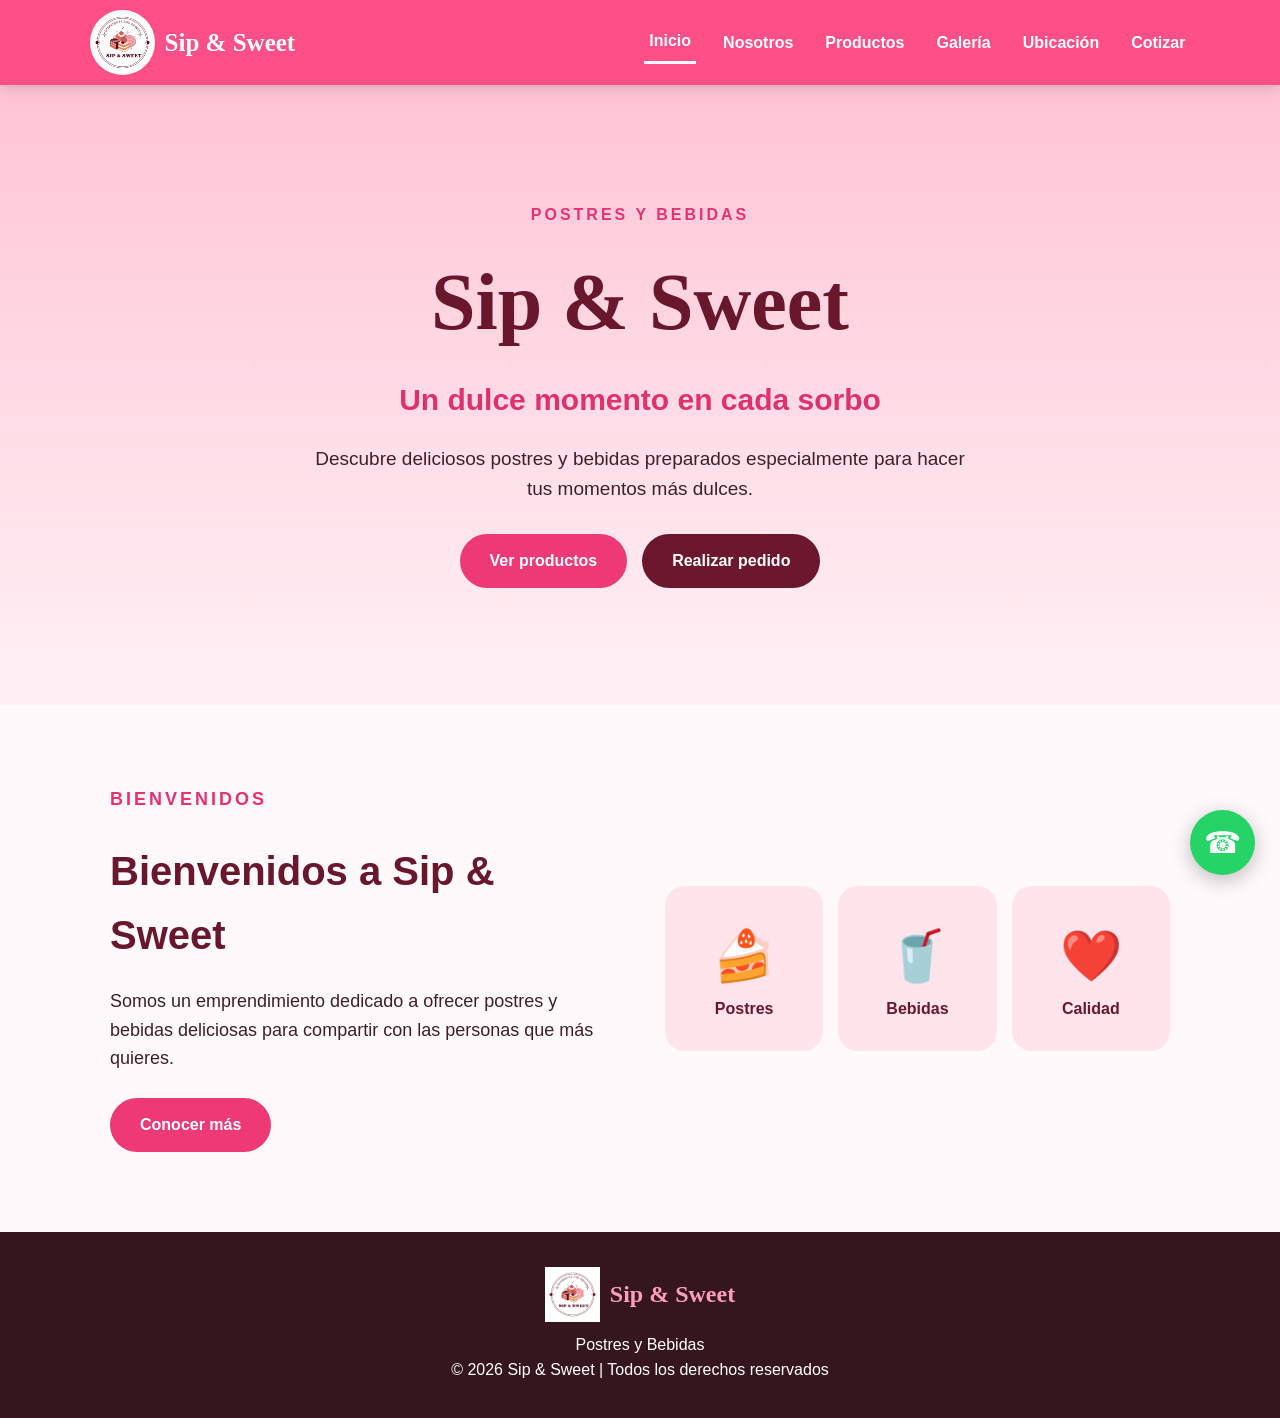
<file: index.html>
<!DOCTYPE html>
<html lang="es">
<head>
    <meta charset="UTF-8">
    <meta name="viewport" content="width=device-width, initial-scale=1.0">
    <title>Sip & Sweet | Inicio</title>
    <link rel="stylesheet" href="Style.css">
</head>

<body>
    <header class="header">
        <a href="index.html" class="logo-area">
            <img src="SIP & SWEET.jpg.jpeg" alt="Logo Sip & Sweet">
            <span>Sip & Sweet</span>
        </a>

        <nav class="menu">
            <a href="index.html" class="activo">Inicio</a>
            <a href="Nosotros.html">Nosotros</a>
            <a href="Productos.html">Productos</a>
            <a href="Galeria.html">Galería</a>
            <a href="Ubicacion.html">Ubicación</a>
            <a href="Cotizar.html">Cotizar</a>
        </nav>
    </header>

    <main>
        <section class="hero">
            <div class="hero-contenido">
                <p class="etiqueta">
                    POSTRES Y BEBIDAS
                </p>

                <h1>
                    Sip & Sweet
                </h1>

                <h2>
                    Un dulce momento en cada sorbo
                </h2>

                <p>
                    Descubre deliciosos postres y bebidas preparados
                    especialmente para hacer tus momentos más dulces.
                </p>

                <div class="botones">
                    <a href="Productos.html" class="btn">
                        Ver productos
                    </a>
                    <a href="Cotizar.html" class="btn btn-secundario">
                        Realizar pedido
                    </a>
                </div>
            </div>
        </section>

        <section class="bienvenida">
            <div>
                <p class="etiqueta">
                    BIENVENIDOS
                </p>
                <h2>
                    Bienvenidos a Sip & Sweet
                </h2>
                <p>
                    Somos un emprendimiento dedicado a ofrecer
                    postres y bebidas deliciosas para compartir
                    con las personas que más quieres.
                </p>
                <a href="Nosotros.html" class="btn">
                    Conocer más
                </a>
            </div>

            <div class="bienvenida-iconos">
                <div>
                    🍰
                    <span>Postres</span>
                </div>

                <div>
                    🥤
                    <span>Bebidas</span>
                </div>

                <div>
                    ❤️
                    <span>Calidad</span>
                </div>

            </div>
        </section>
    </main>

    <footer>
        <div class="footer-logo">
            <img src="SIP & SWEET.jpg.jpeg" alt="Logo Sip & Sweet">
            <h2>
                Sip & Sweet
            </h2>
        </div>

        <p>
            Postres y Bebidas
        </p>

        <p>
            © 2026 Sip & Sweet | Todos los derechos reservados
        </p>

    </footer>

    <a href="https://wa.me/50239715109?text=Hola%20Sip%20%26%20Sweet%2C%20quiero%20información."
    target="_blank"
    class="whatsapp" aria-label="WhatsApp">
        ☎
    </a>

</body>
</html>
</file>
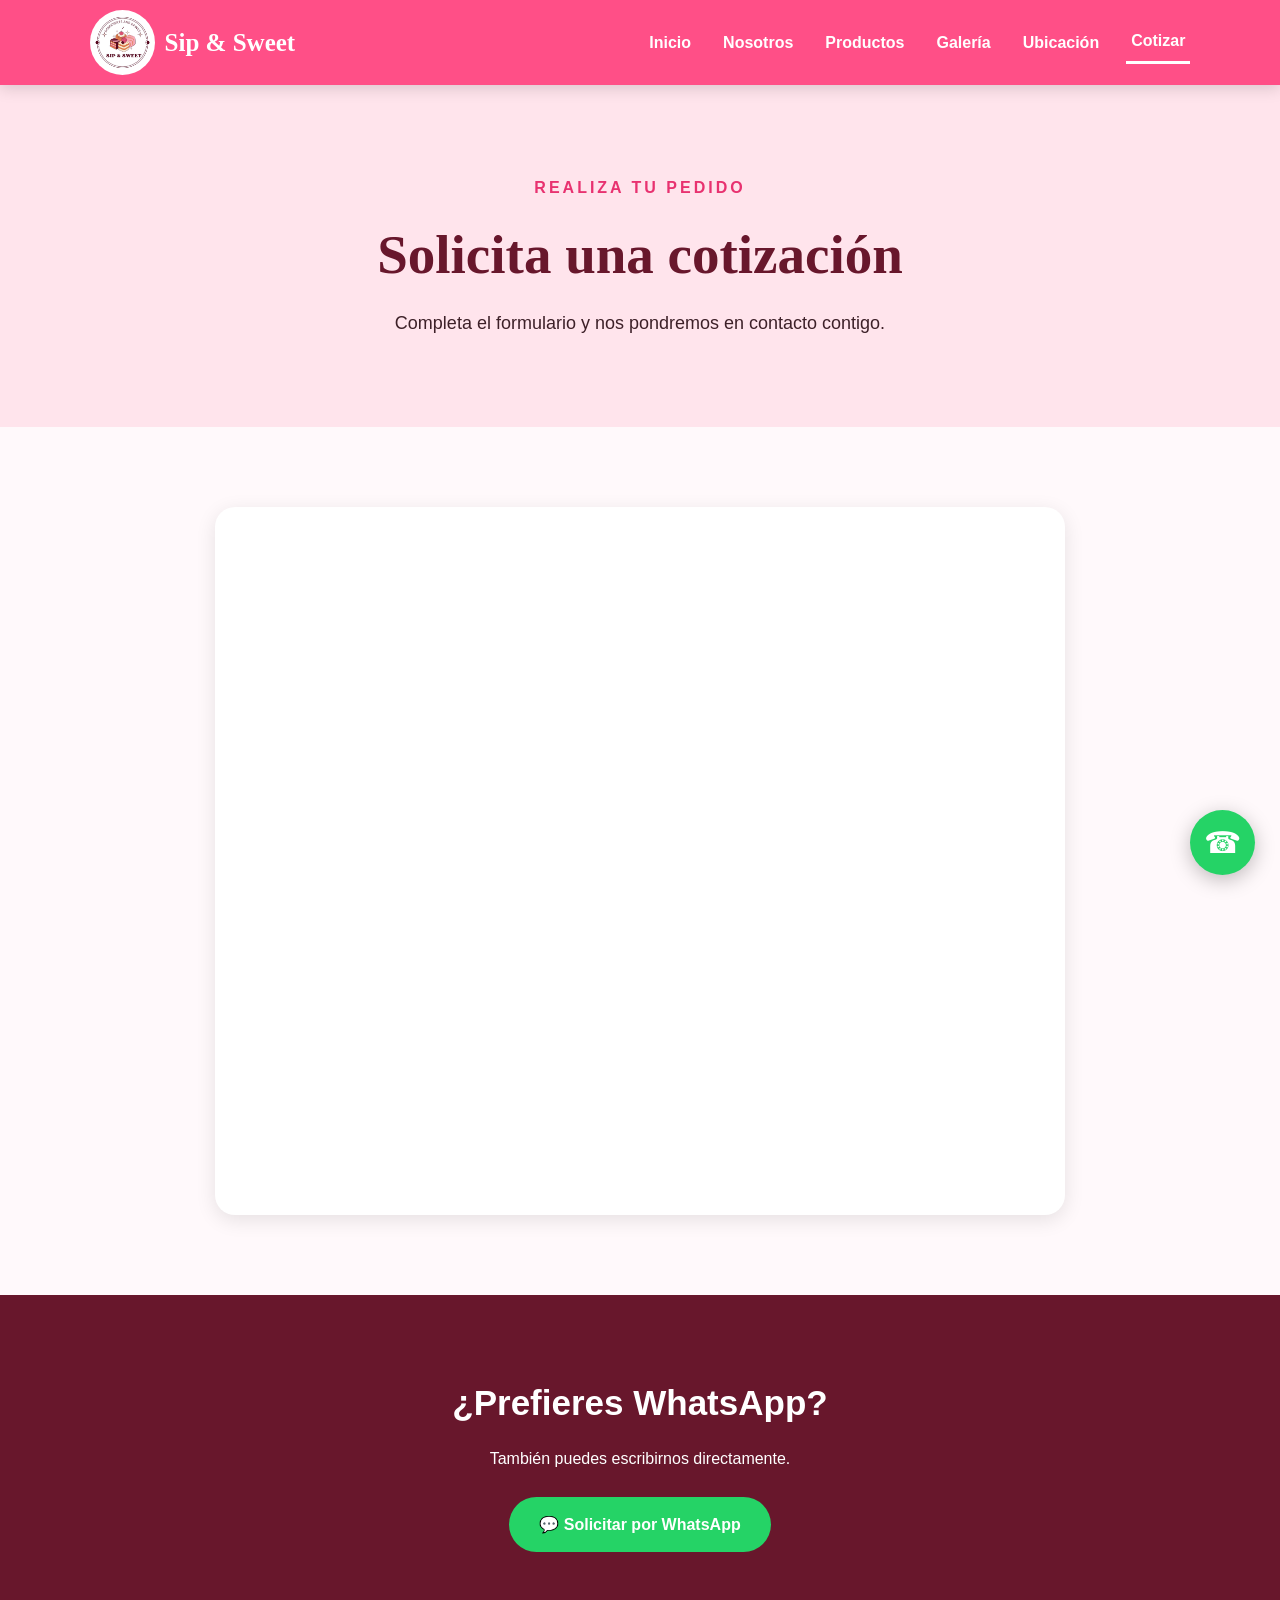
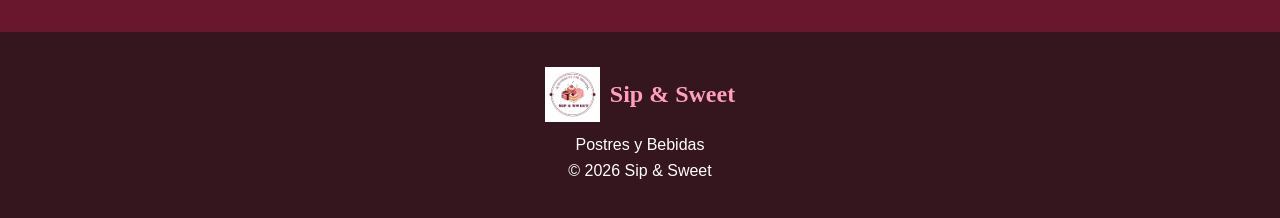
<file: Cotizar.html>
<!DOCTYPE html>
<html lang="es">
<head>
    <meta charset="UTF-8">
    <meta name="viewport" content="width=device-width, initial-scale=1.0">
    <title>Sip & Sweet | Cotizar</title>
    <link rel="stylesheet" href="Style.css">
</head>

<body>
    <header class="header">
        <a href="index.html" class="logo-area">
            <img src="SIP & SWEET.jpg.jpeg" alt="Logo">
            <span>
                Sip & Sweet
            </span>
        </a>

        <nav class="menu">
            <a href="index.html">Inicio</a>
            <a href="Nosotros.html">Nosotros</a>
            <a href="Productos.html">Productos</a>
            <a href="Galeria.html">Galería</a>
            <a href="Ubicacion.html">Ubicación</a>
            <a href="Cotizar.html" class="activo">Cotizar</a>
        </nav>
    </header>

    <main>
        <section class="pagina-titulo">
            <p class="etiqueta">
                REALIZA TU PEDIDO
            </p>

            <h1>
                Solicita una cotización
            </h1>

            <p>
                Completa el formulario y nos pondremos en contacto contigo.
            </p>

        </section>


        <section class="seccion">
            <div class="formulario">

                <iframe src="https://docs.google.com/forms/d/e/1FAIpQLSerb59n54mi8yVK3puE0vmcyumna59EAWSUeLWw6-2KapjbzQ/viewform?usp=sharing&ouid=100980367178683352864" width="100%"
                    height="700" frameborder="0" marginheight="0" marginwidth="0">

                    Cargando formulario...

                </iframe>
            </div>
        </section>

        <section class="contacto">
            <h2>
                ¿Prefieres WhatsApp?
            </h2>

            <p>
                También puedes escribirnos directamente.
            </p>

            <a href="https://wa.me/50239715109?text=Hola%20Sip%20%26%20Sweet%2C%20quiero%20información."
                target="_blank" class="btn-whatsapp">

                💬 Solicitar por WhatsApp

            </a>
        </section>
    </main>

    <footer>
        <div class="footer-logo">
            <img src="SIP & SWEET.jpg.jpeg" alt="Logo">
            <h2>
                Sip & Sweet
            </h2>
        </div>

        <p>
            Postres y Bebidas
        </p>

        <p>
            © 2026 Sip & Sweet
        </p>
    </footer>

    <a href="https://wa.me/50239715109?text=Hola%20Sip%20%26%20Sweet%2C%20quiero%20información."
        target="_blank"
        class="whatsapp" aria-label="WhatsApp">
        ☎
    </a>

</body>
</html>
</file>
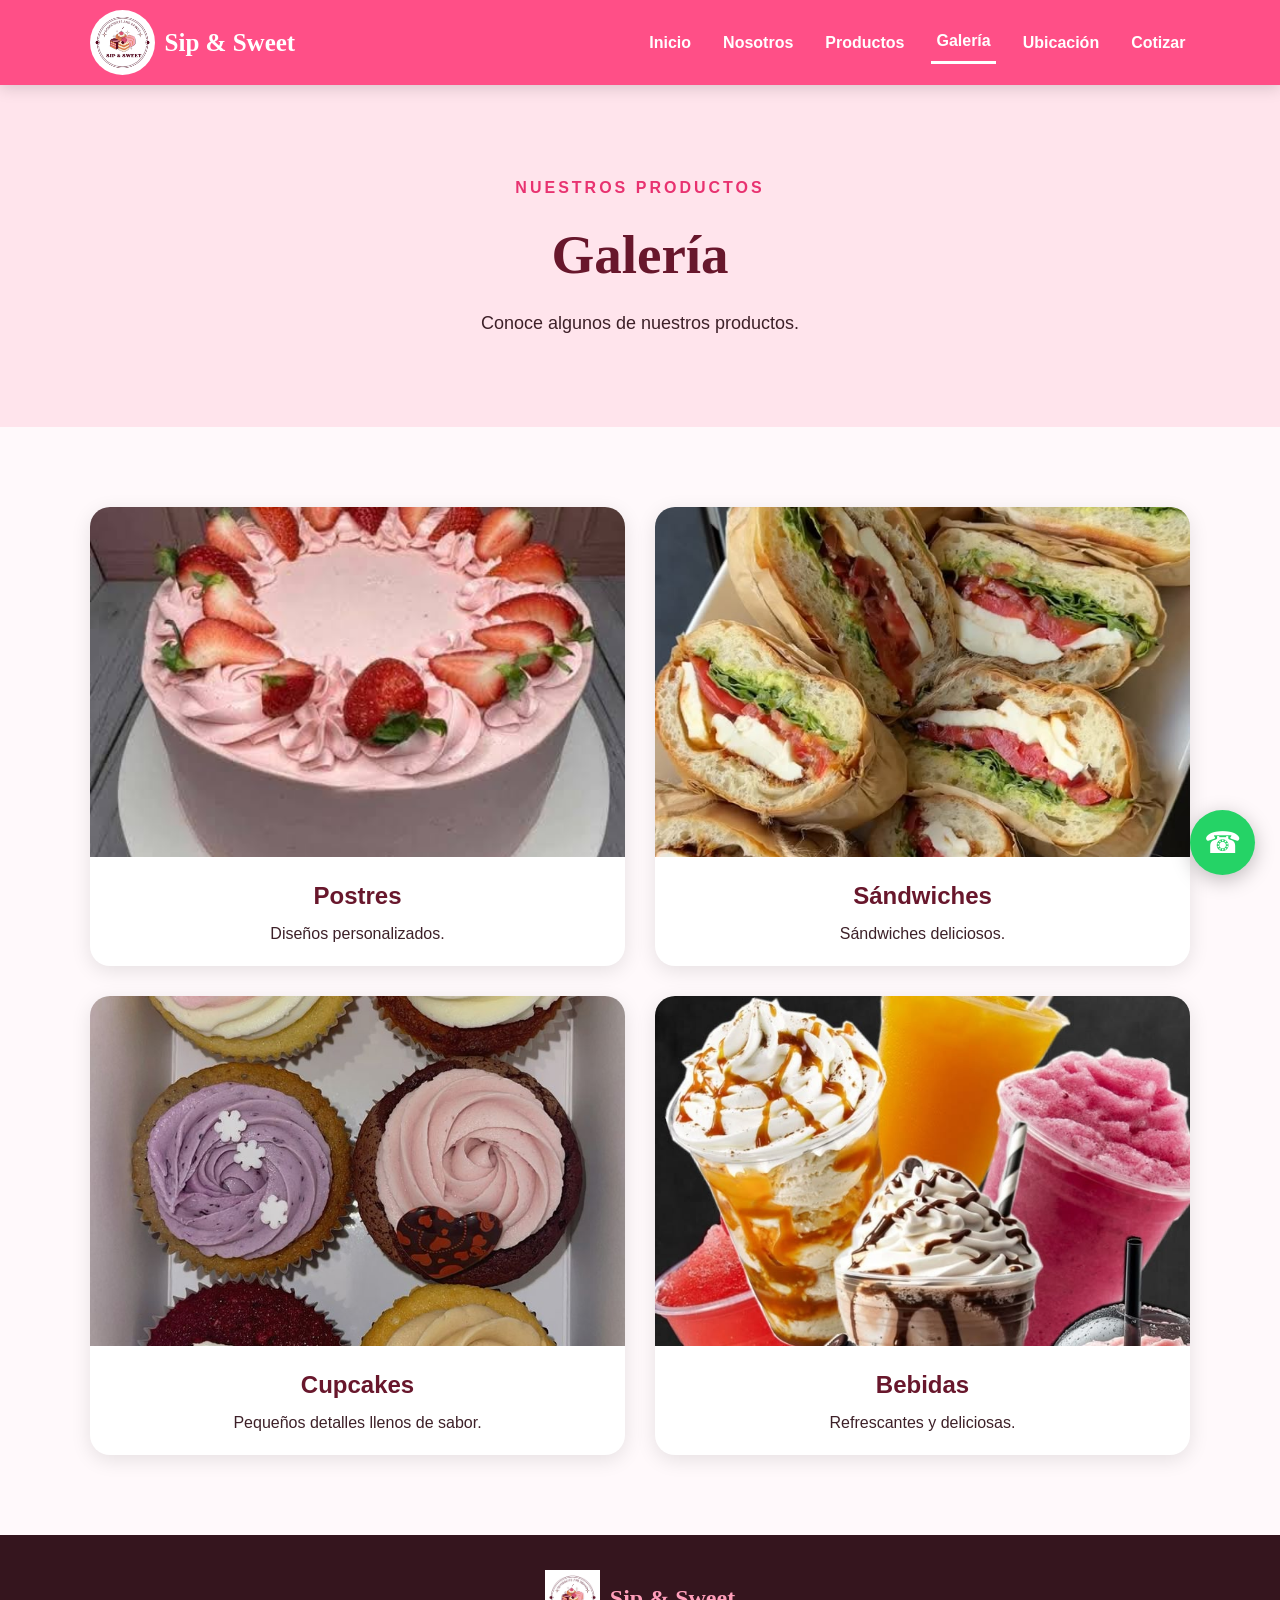
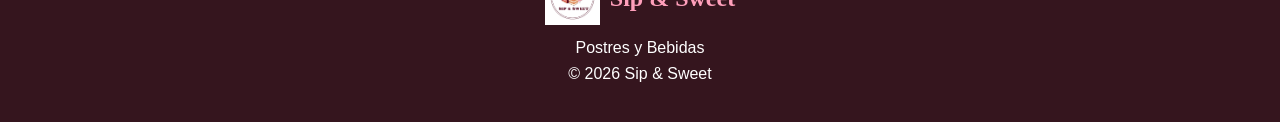
<file: Galeria.html>
<!DOCTYPE html>
<html lang="es">
<head>
    <meta charset="UTF-8">
    <meta name="viewport" content="width=device-width, initial-scale=1.0">
    <title>Sip & Sweet | Galería</title>
    <link rel="stylesheet" href="Style.css">
</head>

<body>
    <header class="header">
        <a href="index.html" class="logo-area">
            <img src="SIP & SWEET.jpg.jpeg" alt="Logo">

            <span>
                Sip & Sweet
            </span>
        </a>

        <nav class="menu">
            <a href="index.html">Inicio</a>
            <a href="Nosotros.html">Nosotros</a>
            <a href="Productos.html">Productos</a>
            <a href="Galeria.html" class="activo">Galería</a>
            <a href="Ubicacion.html">Ubicación</a>
            <a href="Cotizar.html">Cotizar</a>
        </nav>
    </header>

    <main>
        <section class="pagina-titulo">
            <p class="etiqueta">
                NUESTROS PRODUCTOS
            </p>

            <h1>
                Galería
            </h1>

            <p>
                Conoce algunos de nuestros productos.
            </p>
        </section>

        <section class="seccion">
            <div class="galeria">
                <div class="foto">
                    <img src="pastel.jpg" alt="Pastel de Sip & Sweet">
                    <div class="foto-info">

                        <h2>
                            Postres
                        </h2>

                        <p>
                            Diseños personalizados.
                        </p>

                    </div>

                </div>

                <div class="foto">
                    <img src="sandwiches.jpg" alt="sandwiches">
                    <div class="foto-info">
                        <h2>
                            Sándwiches
                        </h2>

                        <p>
                            Sándwiches deliciosos.
                        </p>

                    </div>

                </div>


                <div class="foto">
                    <img src="cupcake.jpg" alt="Cupcakecs">
                    <div class="foto-info">

                        <h2>
                            Cupcakes
                        </h2>

                        <p>
                            Pequeños detalles llenos de sabor.
                        </p>

                    </div>

                </div>

                <div class="foto">
                    <img src="frappe.jpg" alt="Bebida">
                    <div class="foto-info">

                        <h2>
                            Bebidas
                        </h2>

                        <p>
                            Refrescantes y deliciosas.
                        </p>

                    </div>

                </div>

            </div>

        </section>

    </main>


    <footer>

        <div class="footer-logo">

            <img src="SIP & SWEET.jpg.jpeg" alt="Logo">

            <h2>
                Sip & Sweet
            </h2>

        </div>

        <p>
            Postres y Bebidas
        </p>

        <p>
            © 2026 Sip & Sweet
        </p>

    </footer>

    <a href="https://wa.me/50239715109?text=Hola%20Sip%20%26%20Sweet%2C%20quiero%20información."
    target="_blank"
    class="whatsapp" aria-label="WhatsApp">
        ☎
    </a>

</body>
</html>
</file>
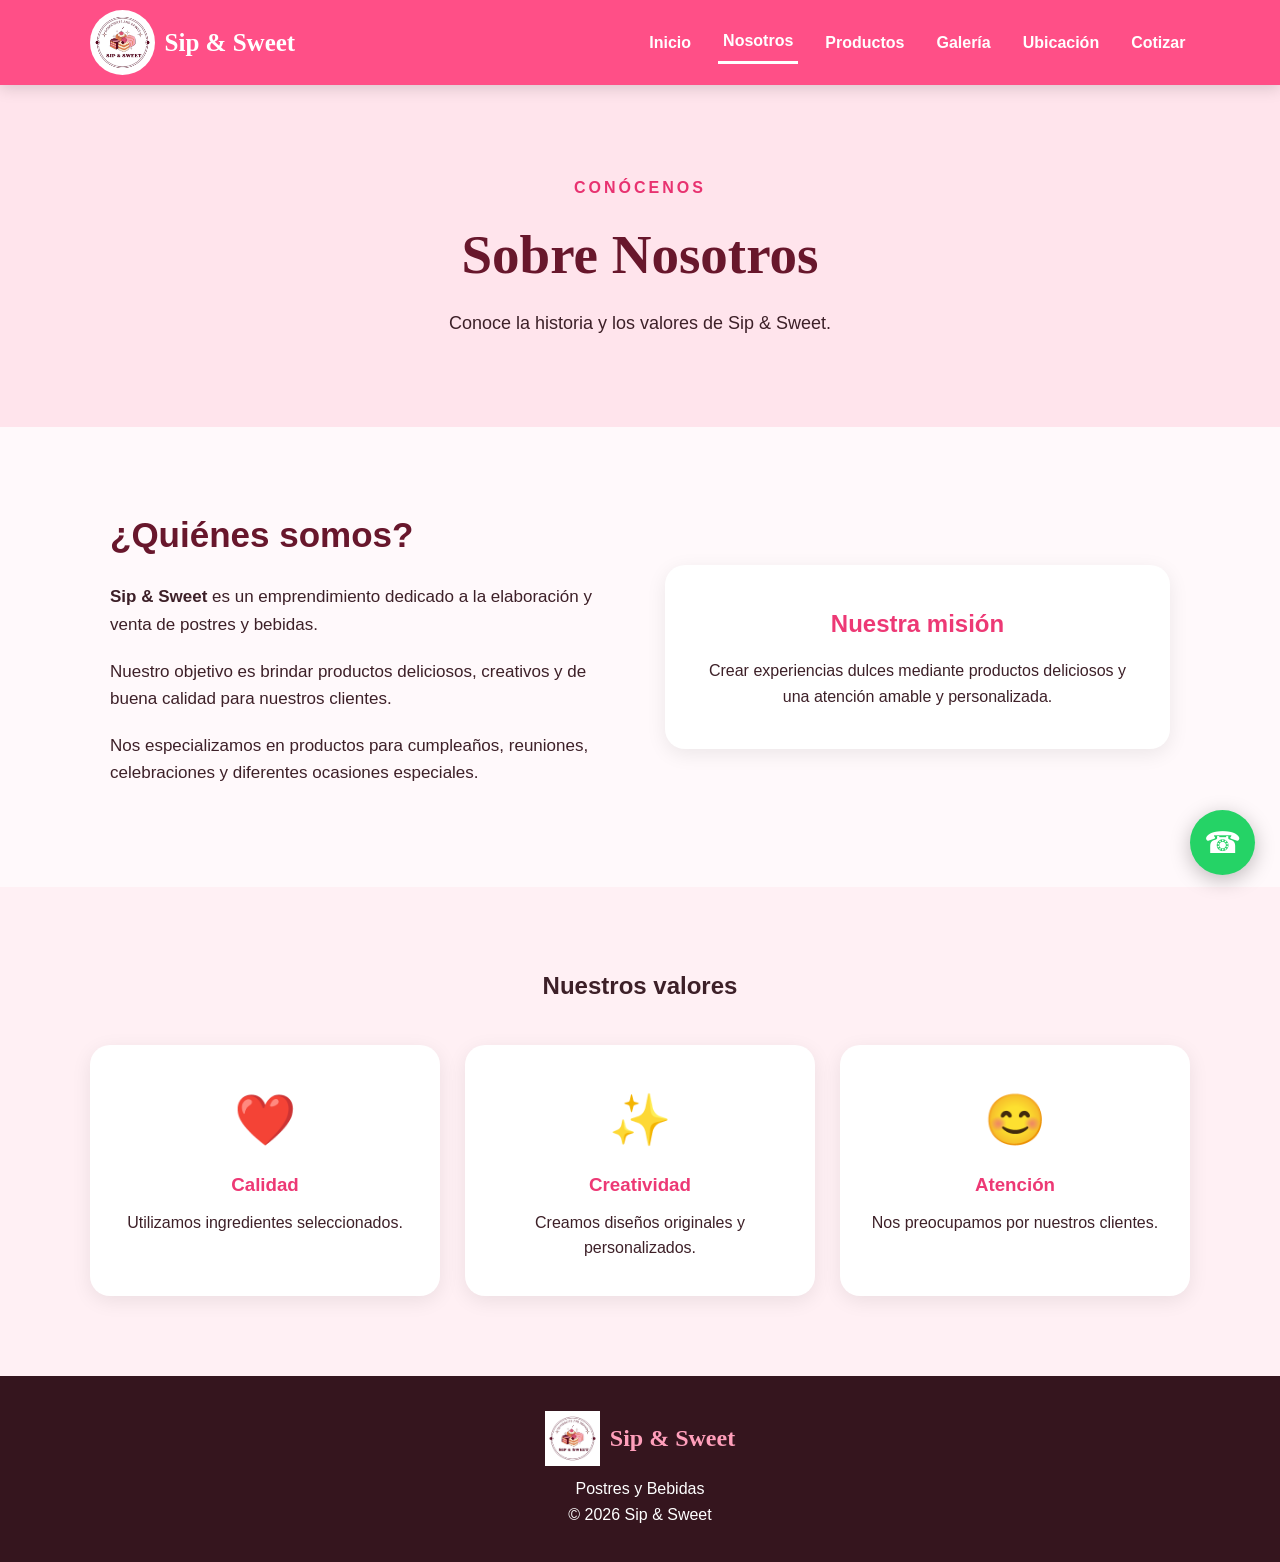
<file: Nosotros.html>
<!DOCTYPE html>
<html lang="es">
<head>
    <meta charset="UTF-8">
    <meta name="viewport" content="width=device-width, initial-scale=1.0">
    <title>Sip & Sweet | Nosotros</title>
    <link rel="stylesheet" href="Style.css">
</head>

<body>
    <header class="header">
        <a href="index.html" class="logo-area">
            <img src="SIP & SWEET.jpg.jpeg" alt="Logo Sip & Sweet">
            <span>Sip & Sweet</span>
        </a>

        <nav class="menu">
            <a href="index.html">Inicio</a>
            <a href="Nosotros.html" class="activo">Nosotros</a>
            <a href="Productos.html">Productos</a>
            <a href="Galeria.html">Galería</a>
            <a href="Ubicacion.html">Ubicación</a>
            <a href="Cotizar.html">Cotizar</a>
        </nav>
    </header>

    <main>
        <section class="pagina-titulo">
            <p class="etiqueta">
                CONÓCENOS
            </p>

            <h1>
                Sobre Nosotros
            </h1>

            <p>
                Conoce la historia y los valores de Sip & Sweet.
            </p>

        </section>

        <section class="contenido">
            <div class="texto-grande">
                <h2>
                    ¿Quiénes somos?
                </h2>

                <p>
                    <strong>Sip & Sweet</strong> es un emprendimiento
                    dedicado a la elaboración y venta de postres
                    y bebidas.
                </p>

                <p>
                    Nuestro objetivo es brindar productos deliciosos,
                    creativos y de buena calidad para nuestros clientes.
                </p>

                <p>
                    Nos especializamos en productos para cumpleaños,
                    reuniones, celebraciones y diferentes ocasiones
                    especiales.
                </p>

            </div>

            <div class="tarjeta-info">

                <h2>
                    Nuestra misión
                </h2>

                <p>
                    Crear experiencias dulces mediante productos
                    deliciosos y una atención amable y personalizada.
                </p>

            </div>
        </section>

        <section class="seccion gris">
            <h2>
                Nuestros valores
            </h2>

            <div class="tarjetas">

                <div class="tarjeta">

                    <div class="emoji">
                        ❤️
                    </div>

                    <h3>
                        Calidad
                    </h3>

                    <p>
                        Utilizamos ingredientes seleccionados.
                    </p>

                </div>

                <div class="tarjeta">

                    <div class="emoji">
                        ✨
                    </div>

                    <h3>
                        Creatividad
                    </h3>

                    <p>
                        Creamos diseños originales y personalizados.
                    </p>

                </div>


                <div class="tarjeta">

                    <div class="emoji">
                        😊
                    </div>

                    <h3>
                        Atención
                    </h3>

                    <p>
                        Nos preocupamos por nuestros clientes.
                    </p>

                </div>

            </div>

        </section>

    </main>

    <footer>

        <div class="footer-logo">

            <img src="SIP & SWEET.jpg.jpeg" alt="Logo">

            <h2>
                Sip & Sweet
            </h2>

        </div>

        <p>
            Postres y Bebidas
        </p>

        <p>
            © 2026 Sip & Sweet
        </p>

    </footer>


    <a href="https://wa.me/50239715109?text=Hola%20Sip%20%26%20Sweet%2C%20quiero%20información."
    target="_blank"
    class="whatsapp" aria-label="WhatsApp">
        ☎
    </a>

</body>

</html>
</file>
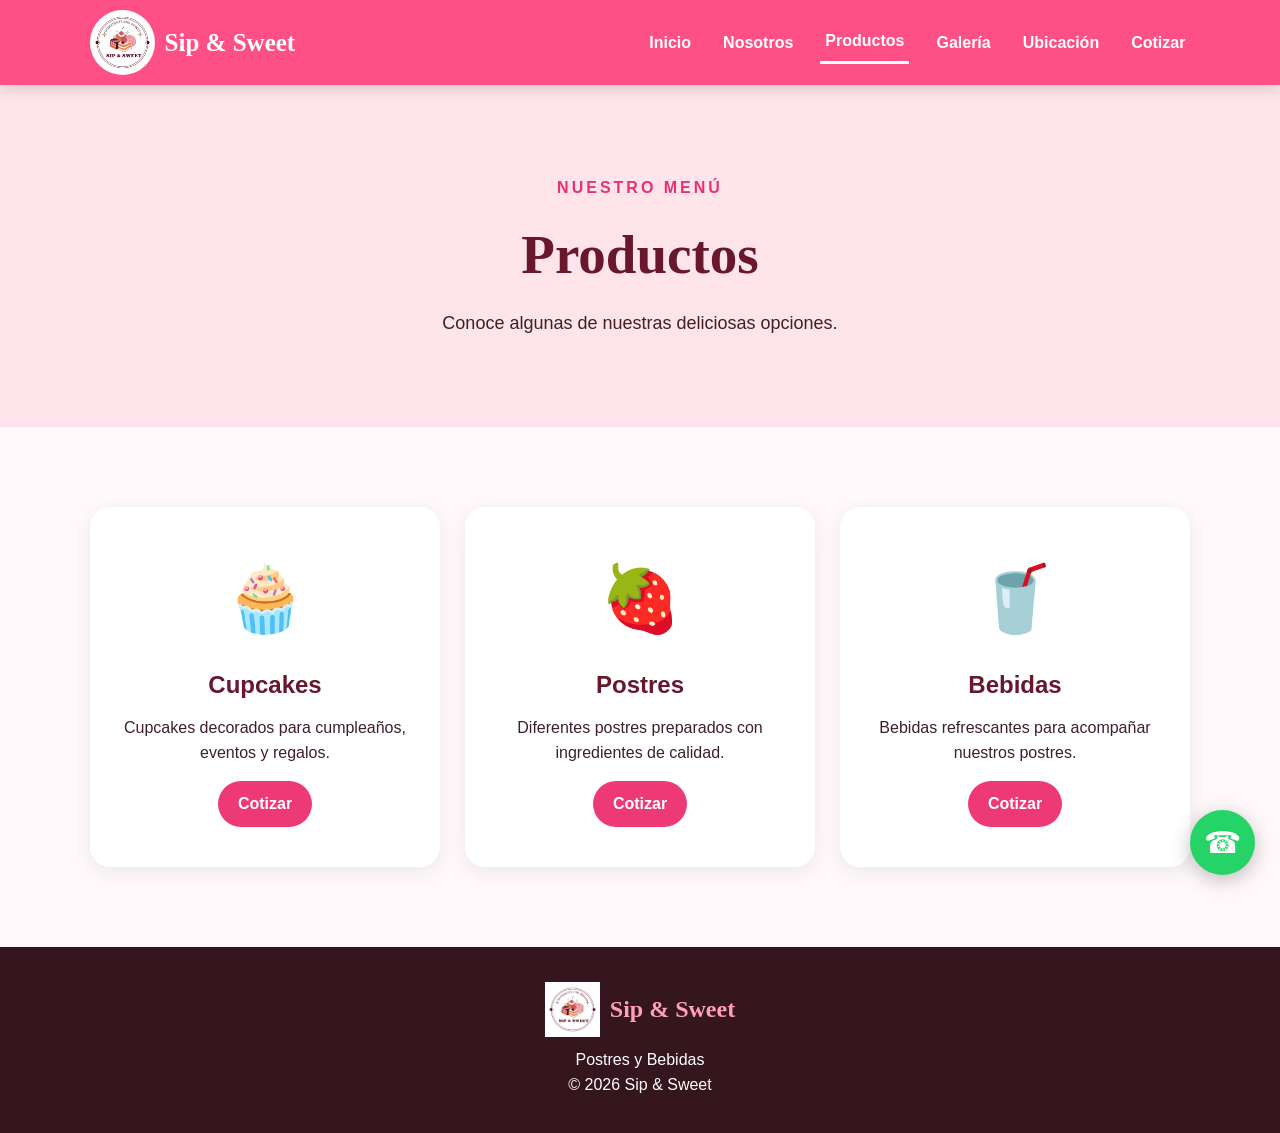
<file: Productos.html>
<!DOCTYPE html>
<html lang="es">
<head>
    <meta charset="UTF-8">
    <meta name="viewport" content="width=device-width, initial-scale=1.0">
    <title>Sip & Sweet | Productos</title>
    <link rel="stylesheet" href="Style.css">
</head>

<body>
    <header class="header">
        <a href="index.html" class="logo-area">
            <img src="SIP & SWEET.jpg.jpeg" alt="Logo">
            <span>
                Sip & Sweet
            </span>
        </a>

        <nav class="menu">
            <a href="index.html">Inicio</a>
            <a href="Nosotros.html">Nosotros</a>
            <a href="Productos.html" class="activo">Productos</a>
            <a href="Galeria.html">Galería</a>
            <a href="Ubicacion.html">Ubicación</a>
            <a href="Cotizar.html">Cotizar</a>
        </nav>
    </header>

    <main>
        <section class="pagina-titulo">
            <p class="etiqueta">
                NUESTRO MENÚ
            </p>

            <h1>
                Productos
            </h1>

            <p>
                Conoce algunas de nuestras deliciosas opciones.
            </p>

        </section>

        <section class="seccion">
            <div class="productos">
                <div class="producto">
                    <div class="producto-icono">
                        🧁
                    </div>

                    <h2>
                        Cupcakes
                    </h2>

                    <p>
                        Cupcakes decorados para cumpleaños,
                        eventos y regalos.
                    </p>

                    <a href="Cotizar.html" class="btn pequeño">
                        Cotizar
                    </a>

                </div>

                <div class="producto">
                    <div class="producto-icono">
                        🍓
                    </div>

                    <h2>
                        Postres
                    </h2>

                    <p>
                        Diferentes postres preparados con
                        ingredientes de calidad.
                    </p>

                    <a href="Cotizar.html" class="btn pequeño">
                        Cotizar
                    </a>

                </div>

                <div class="producto">
                    <div class="producto-icono">
                        🥤
                    </div>

                    <h2>
                        Bebidas
                    </h2>

                    <p>
                        Bebidas refrescantes para acompañar
                        nuestros postres.
                    </p>

                    <a href="Cotizar.html" class="btn pequeño">
                        Cotizar
                    </a>

                </div>

            </div>

        </section>

    </main>


    <footer>
        <div class="footer-logo">
            <img src="SIP & SWEET.jpg.jpeg" alt="Logo">
            <h2>
                Sip & Sweet
            </h2>
        </div>

        <p>
            Postres y Bebidas
        </p>

        <p>
            © 2026 Sip & Sweet
        </p>
    </footer>

    <a href="https://wa.me/50239715109?text=Hola%20Sip%20%26%20Sweet%2C%20quiero%20información."
    target="_blank"
    class="whatsapp" aria-label="WhatsApp">
        ☎
    </a>

</body>
</html>
</file>
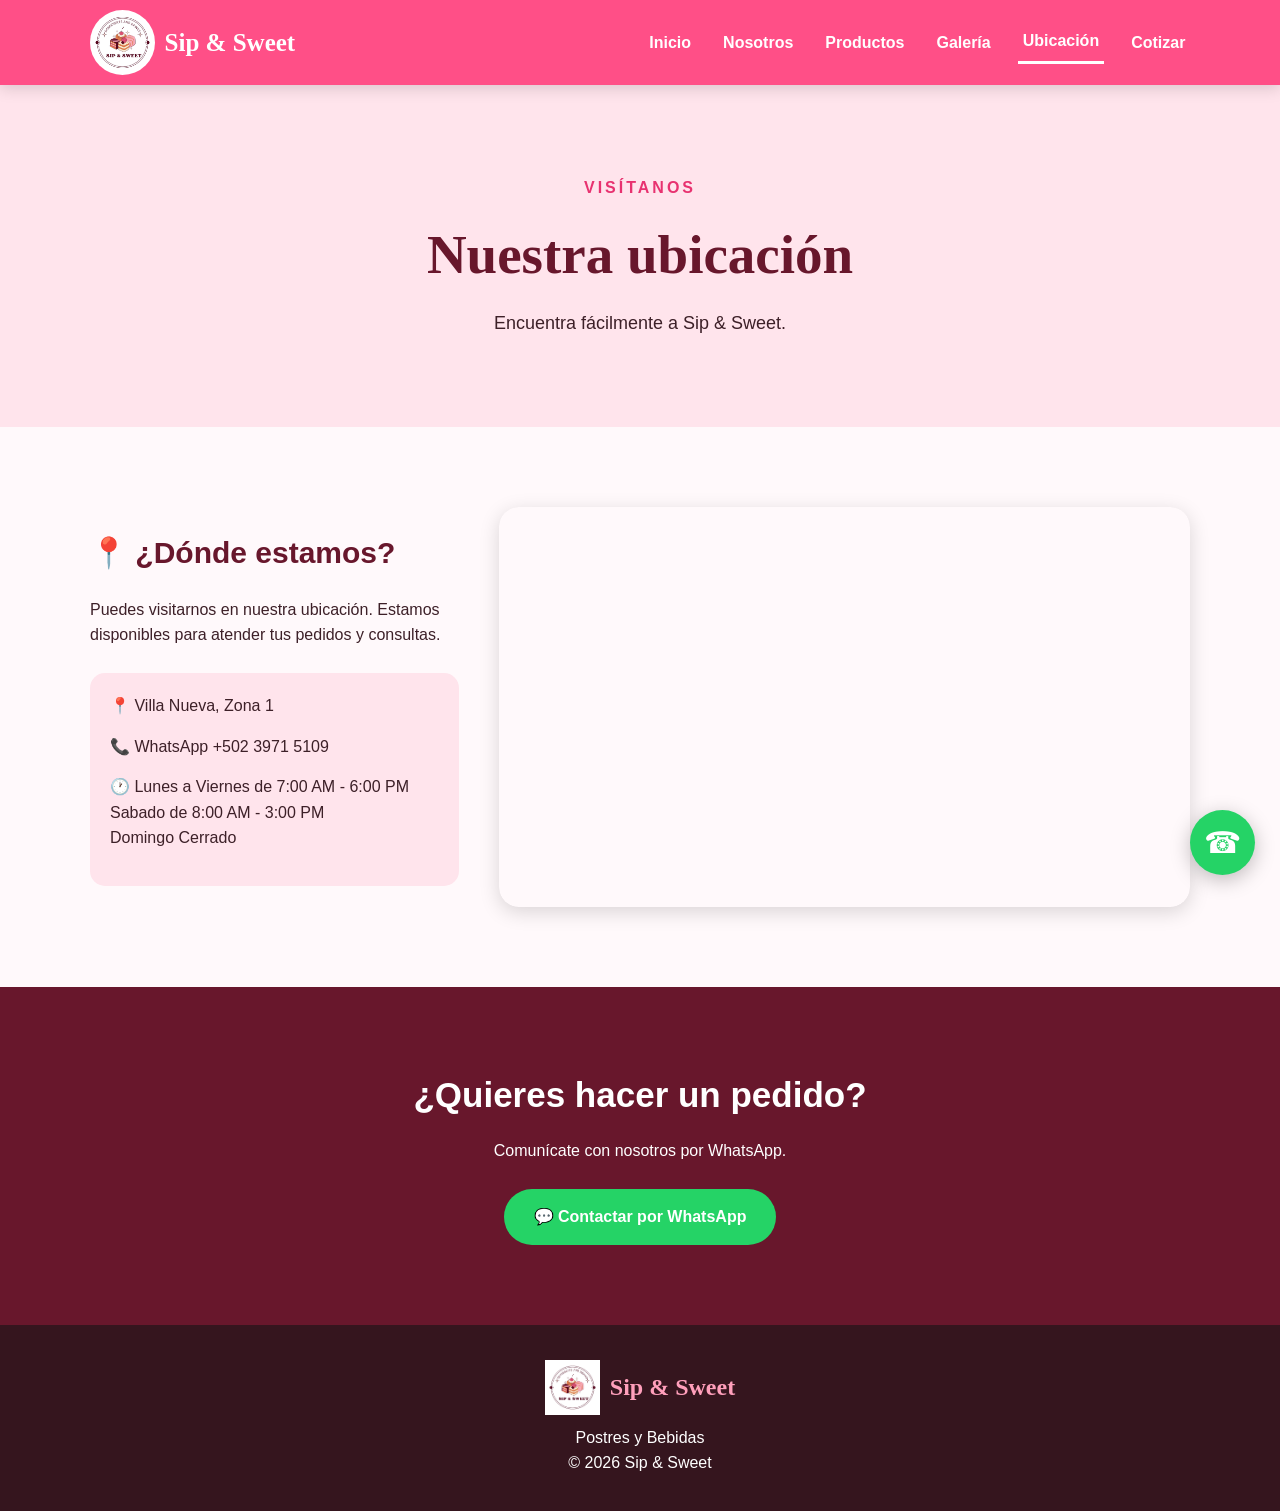
<file: Ubicacion.html>
<!DOCTYPE html>
<html lang="es">

<head>
    <meta charset="UTF-8">
    <meta name="viewport" content="width=device-width, initial-scale=1.0">
    <title>Sip & Sweet | Ubicación</title>
    <link rel="stylesheet" href="Style.css">
</head>

<body>
    <header class="header">
        <a href="index.html" class="logo-area">
            <img src="SIP & SWEET.jpg.jpeg" alt="Logo">
            <span>
                Sip & Sweet
            </span>
        </a>

        <nav class="menu">

            <a href="index.html">Inicio</a>
            <a href="Nosotros.html">Nosotros</a>
            <a href="Productos.html">Productos</a>
            <a href="Galeria.html">Galería</a>
            <a href="Ubicacion.html" class="activo">Ubicación</a>
            <a href="Cotizar.html">Cotizar</a>
        </nav>
    </header>

    <main>
        <section class="pagina-titulo">

            <p class="etiqueta">
                VISÍTANOS
            </p>

            <h1>
                Nuestra ubicación
            </h1>

            <p>
                Encuentra fácilmente a Sip & Sweet.
            </p>

        </section>


        <section class="seccion">
            <div class="ubicacion-contenido">
                <div class="ubicacion-info">

                    <h2>
                        📍 ¿Dónde estamos?
                    </h2>

                    <p>
                        Puedes visitarnos en nuestra ubicación.
                        Estamos disponibles para atender tus pedidos
                        y consultas.
                    </p>

                    <div class="datos">

                        <p>
                            📍 Villa Nueva, Zona 1
                        </p>

                        <p>
                            📞 WhatsApp +502 3971 5109
                        </p>

                        <p>
                            🕐 Lunes a Viernes de 7:00 AM - 6:00 PM <br>
                                Sabado de 8:00 AM - 3:00 PM<br>
                                Domingo Cerrado
                        </p>
                    </div>
                </div>

                <div class="mapa">
                <div class="mapa">
                <iframe 
                src="https://www.google.com/maps?q=14.52512,-90.58544&output=embed"
                width="100%" 
                height="400"
                style="border:0;" 
                allowfullscreen 
                loading="lazy"
                title="Ubicación de Sip & Sweet">
                </iframe>

                </div>
            </div>
        </section>

        <section class="contacto">

            <h2>
                ¿Quieres hacer un pedido?
            </h2>

            <p>
                Comunícate con nosotros por WhatsApp.
            </p>

            <a href="https://wa.me/39715109" target="_blank" class="btn-whatsapp" target="_blank" class="btn-whatsapp">

                💬 Contactar por WhatsApp

            </a>
        </section>
    </main>

    <footer>
        <div class="footer-logo">

            <img src="SIP & SWEET.jpg.jpeg" alt="Logo">

            <h2>
                Sip & Sweet
            </h2>

        </div>

        <p>
            Postres y Bebidas
        </p>

        <p>
            © 2026 Sip & Sweet
        </p>
    </footer>

    <a href="https://wa.me/50239715109?text=Hola%20Sip%20%26%20Sweet%2C%20quiero%20información."
    target="_blank"
    class="whatsapp" aria-label="WhatsApp">
        ☎
    </a>

</body>

</html>
</file>
<file: Style.css>
/* ========================================
   CONFIGURACIÓN GENERAL
======================================== */

* {
    margin: 0;
    padding: 0;
    box-sizing: border-box;
}


html {
    scroll-behavior: smooth;
}


body {
    font-family: Arial, Helvetica, sans-serif;

    background: #fff9fb;

    color: #3d2028;

    line-height: 1.6;
}


a {
    text-decoration: none;
}



/* ========================================
   HEADER
======================================== */

.header {

    width: 100%;

    min-height: 85px;

    background: #ff4f87;

    display: flex;

    align-items: center;

    justify-content: space-between;

    padding: 10px 7%;

    position: sticky;

    top: 0;

    z-index: 1000;

    box-shadow: 0 3px 15px rgba(0, 0, 0, .15);
}



/* LOGO */

.logo-area {

    display: flex;

    align-items: center;

    gap: 10px;

    color: white;

    font-size: 25px;

    font-weight: bold;

    font-family: cursive;
}


.logo-area img {

    width: 65px;

    height: 65px;

    object-fit: contain;

    border-radius: 50%;
}



/* ========================================
   MENÚ
======================================== */

.menu {

    display: flex;

    align-items: center;

    justify-content: center;

    gap: 22px;

    flex-wrap: wrap;
}


.menu a {

    color: white;

    font-weight: bold;

    transition: .3s;

    padding: 7px 5px;
}


.menu a:hover {

    color: #ffe1eb;

    transform: translateY(-2px);
}


.menu a.activo {

    border-bottom: 3px solid white;

}



/* ========================================
   INICIO
======================================== */

.hero {

    min-height: 620px;

    display: flex;

    align-items: center;

    justify-content: center;

    text-align: center;

    padding: 60px 20px;

    background:

        linear-gradient(rgba(255, 190, 210, .90),
            rgba(255, 241, 245, .96));
}


.hero-contenido {

    max-width: 850px;
}


.etiqueta {

    color: #e83270;

    font-weight: bold;

    letter-spacing: 3px;

    margin-bottom: 10px;
}


.hero h1 {

    font-family: cursive;

    font-size: 80px;

    color: #68172c;

    margin-bottom: 10px;
}


.hero h2 {

    color: #df316c;

    font-size: 30px;

    margin-bottom: 20px;
}


.hero p:not(.etiqueta) {

    font-size: 19px;

    max-width: 650px;

    margin: 0 auto 30px;
}



/* ========================================
   BOTONES
======================================== */

.botones {

    display: flex;

    justify-content: center;

    align-items: center;

    gap: 15px;

    flex-wrap: wrap;
}


.btn {

    display: inline-block;

    background: #ed3975;

    color: white;

    padding: 14px 30px;

    border-radius: 30px;

    font-weight: bold;

    transition: .3s;
}


.btn:hover {

    background: #b81d50;

    transform: scale(1.05);
}


.btn-secundario {

    background: #6b172d;
}


.btn-secundario:hover {

    background: #45101d;
}


.btn.pequeño {

    padding: 10px 20px;

    margin-top: 15px;
}



/* ========================================
   BIENVENIDA
======================================== */

.bienvenida {

    max-width: 1100px;

    margin: auto;

    padding: 80px 20px;

    display: grid;

    grid-template-columns: 1fr 1fr;

    gap: 50px;

    align-items: center;
}


.bienvenida h2 {

    font-size: 40px;

    color: #68172c;

    margin-bottom: 20px;
}


.bienvenida p {

    margin-bottom: 25px;

    font-size: 18px;
}


.bienvenida-iconos {

    display: grid;

    grid-template-columns: repeat(3, 1fr);

    gap: 15px;
}


.bienvenida-iconos div {

    background: #ffe4ec;

    border-radius: 20px;

    padding: 30px 10px;

    text-align: center;

    font-size: 50px;
}


.bienvenida-iconos span {

    display: block;

    font-size: 16px;

    font-weight: bold;

    color: #68172c;
}



/* ========================================
   TÍTULO DE PÁGINAS
======================================== */

.pagina-titulo {

    text-align: center;

    padding: 90px 20px;

    background: #ffe4ec;
}


.pagina-titulo h1 {

    font-family: cursive;

    font-size: 55px;

    color: #68172c;

    margin-bottom: 10px;
}


.pagina-titulo p:last-child {

    font-size: 18px;
}



/* ========================================
   SECCIONES
======================================== */

.seccion {

    padding: 80px 7%;

    text-align: center;
}


.gris {

    background: #fff0f4;
}



/* ========================================
   NOSOTROS
======================================== */

.contenido {

    max-width: 1100px;

    margin: auto;

    padding: 80px 20px;

    display: grid;

    grid-template-columns: 1fr 1fr;

    gap: 50px;

    align-items: center;
}


.texto-grande {

    text-align: left;
}


.texto-grande h2 {

    color: #68172c;

    font-size: 35px;

    margin-bottom: 20px;
}


.texto-grande p {

    margin-bottom: 20px;

    font-size: 17px;
}


.tarjeta-info {

    background: white;

    padding: 40px;

    border-radius: 20px;

    box-shadow: 0 5px 20px rgba(0, 0, 0, .08);

    text-align: center;
}


.tarjeta-info h2 {

    color: #ed3975;

    margin-bottom: 15px;
}



/* ========================================
   TARJETAS
======================================== */

.tarjetas {

    max-width: 1100px;

    margin: 40px auto 0;

    display: grid;

    grid-template-columns: repeat(3, 1fr);

    gap: 25px;
}


.tarjeta {

    background: white;

    padding: 35px 25px;

    border-radius: 20px;

    box-shadow: 0 5px 20px rgba(0, 0, 0, .08);

    transition: .3s;
}


.tarjeta:hover {

    transform: translateY(-8px);
}


.tarjeta h3 {

    color: #ed3975;

    margin: 10px 0;
}


.emoji {

    font-size: 50px;
}



/* ========================================
   PRODUCTOS
======================================== */

.productos {

    max-width: 1100px;

    margin: auto;

    display: grid;

    grid-template-columns: repeat(3, 1fr);

    gap: 25px;
}


.producto {

    background: white;

    padding: 40px 25px;

    border-radius: 20px;

    box-shadow: 0 5px 20px rgba(0, 0, 0, .08);

    transition: .3s;
}


.producto:hover {

    transform: translateY(-10px);
}


.producto-icono {

    font-size: 65px;

    margin-bottom: 15px;
}


.producto h2 {

    color: #68172c;

    margin-bottom: 10px;
}



/* ========================================
   GALERÍA
======================================== */

.galeria {

    max-width: 1100px;

    margin: auto;

    display: grid;

    grid-template-columns: repeat(2, 1fr);

    gap: 30px;
}


.foto {

    background: white;

    border-radius: 20px;

    overflow: hidden;

    box-shadow: 0 5px 20px rgba(0, 0, 0, .10);

    transition: .3s;
}


.foto:hover {

    transform: translateY(-8px);
}


.foto img {

    width: 100%;

    height: 350px;

    object-fit: cover;

    display: block;
}


.foto-info {

    padding: 20px;
}


.foto-info h2 {

    color: #68172c;

    margin-bottom: 5px;
}



/* ========================================
   UBICACIÓN
======================================== */

.ubicacion-contenido {

    max-width: 1100px;

    margin: auto;

    display: grid;

    grid-template-columns: .8fr 1.5fr;

    gap: 40px;

    align-items: center;
}


.ubicacion-info {

    text-align: left;
}


.ubicacion-info h2 {

    color: #68172c;

    margin-bottom: 20px;

    font-size: 30px;
}


.ubicacion-info p {

    margin-bottom: 15px;
}


.datos {

    margin-top: 25px;

    padding: 20px;

    background: #ffe4ec;

    border-radius: 15px;
}


.mapa {

    width: 100%;

    overflow: hidden;

    border-radius: 20px;

    box-shadow: 0 5px 20px rgba(0, 0, 0, .15);
}


.mapa iframe {

    display: block;

    width: 100%;
}



/* ========================================
   FORMULARIO
======================================== */

.formulario {

    max-width: 850px;

    margin: auto;

    background: white;

    border-radius: 20px;

    overflow: hidden;

    box-shadow: 0 5px 20px rgba(0, 0, 0, .10);
}


.formulario iframe {

    width: 100%;

    min-height: 700px;

    border: none;
}



/* ========================================
   CONTACTO
======================================== */

.contacto {

    padding: 80px 20px;

    text-align: center;

    color: white;

    background: #68172c;
}


.contacto h2 {

    font-size: 35px;

    margin-bottom: 15px;
}


.contacto p {

    margin-bottom: 25px;
}


.btn-whatsapp {

    display: inline-block;

    background: #25D366;

    color: white;

    padding: 15px 30px;

    border-radius: 30px;

    font-weight: bold;

    transition: .3s;
}


.btn-whatsapp:hover {

    background: #159447;

    transform: scale(1.05);
}



/* ========================================
   FOOTER
======================================== */

footer {

    background: #35151e;

    color: white;

    text-align: center;

    padding: 35px 20px;
}


.footer-logo {

    display: flex;

    justify-content: center;

    align-items: center;

    gap: 10px;

    margin-bottom: 10px;
}


.footer-logo img {

    width: 55px;

    height: 55px;

    object-fit: contain;
}


.footer-logo h2 {

    color: #ff9fbb;

    font-family: cursive;
}



/* ========================================
   WHATSAPP FLOTANTE
======================================== */

.whatsapp {

    position: fixed;

    right: 25px;

    bottom: 25px;

    width: 65px;

    height: 65px;

    background: #25D366;

    color: white;

    border-radius: 50%;

    display: flex;

    justify-content: center;

    align-items: center;

    font-size: 30px;

    box-shadow: 0 5px 20px rgba(0, 0, 0, .25);

    z-index: 2000;

    transition: .3s;
}


.whatsapp:hover {

    transform: scale(1.12);
}



/* ========================================
   RESPONSIVO - TABLET
======================================== */

@media screen and (max-width: 900px) {

    .header {

        flex-direction: column;

        gap: 12px;

        padding: 15px;
    }


    .menu {

        gap: 12px;
    }


    .hero h1 {

        font-size: 65px;
    }


    .bienvenida {

        grid-template-columns: 1fr;
    }


    .productos {

        grid-template-columns: repeat(2, 1fr);
    }


    .tarjetas {

        grid-template-columns: repeat(2, 1fr);
    }


    .ubicacion-contenido {

        grid-template-columns: 1fr;
    }

}



/* ========================================
   RESPONSIVO - CELULAR
======================================== */

@media screen and (max-width: 600px) {

    .header {

        position: relative;

        padding: 15px 10px;
    }


    .logo-area {

        font-size: 22px;
    }


    .logo-area img {

        width: 55px;

        height: 55px;
    }


    .menu {

        flex-direction: column;

        width: 100%;

        gap: 3px;
    }


    .menu a {

        width: 100%;

        text-align: center;

        padding: 6px;
    }


    .hero {

        min-height: 520px;

        padding: 40px 20px;
    }


    .hero h1 {

        font-size: 50px;
    }


    .hero h2 {

        font-size: 23px;
    }


    .hero p:not(.etiqueta) {

        font-size: 16px;
    }


    .pagina-titulo {

        padding: 60px 20px;
    }


    .pagina-titulo h1 {

        font-size: 42px;
    }


    .seccion {

        padding: 55px 5%;
    }


    .bienvenida {

        padding: 55px 20px;
    }


    .bienvenida h2 {

        font-size: 30px;
    }


    .bienvenida-iconos {

        grid-template-columns: 1fr;
    }


    .contenido {

        grid-template-columns: 1fr;

        padding: 55px 20px;
    }


    .tarjetas {

        grid-template-columns: 1fr;
    }


    .productos {

        grid-template-columns: 1fr;
    }


    .galeria {

        grid-template-columns: 1fr;
    }


    .foto img {

        height: 280px;
    }


    .ubicacion-contenido {

        grid-template-columns: 1fr;
    }


    .mapa iframe {

        height: 300px;
    }


    .formulario iframe {

        min-height: 650px;
    }


    .contacto h2 {

        font-size: 28px;
    }


    .whatsapp {

        width: 55px;

        height: 55px;

        right: 15px;

        bottom: 15px;

        font-size: 25px;
    }

}
</file>
